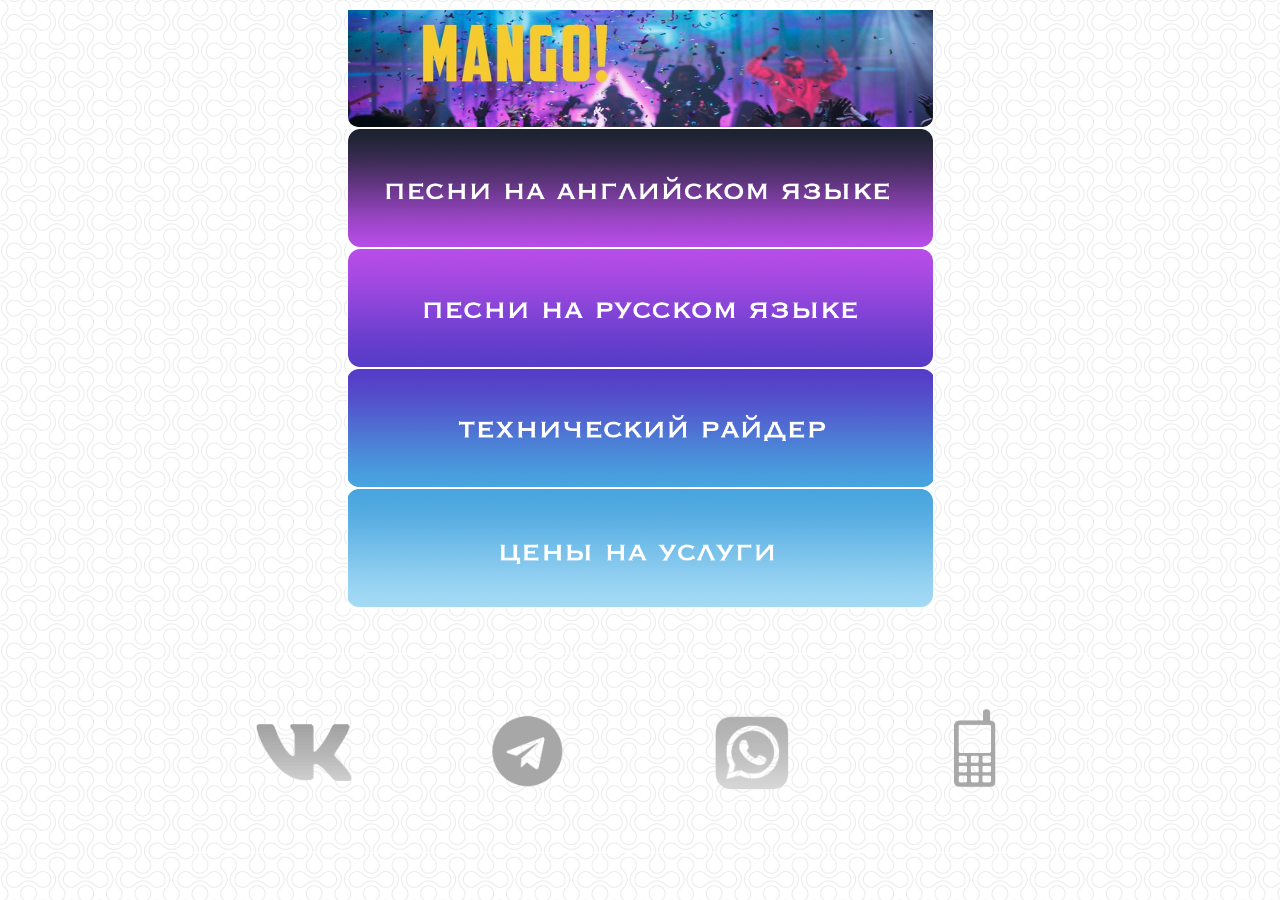
<file: index.htm>
<!DOCTYPE HTML PUBLIC "-//W3C//DTD HTML 4.01 Transitional//EN"
   "http://www.w3.org/TR/html4/loose.dtd">
<html>
<head>
<meta http-equiv="Content-Type" content="text/html; charset=utf-8">
<title>группа MANGO!</title>
<link rel="stylesheet" href="m.css">
<style>
  th {background: transparent}
  body {background-image: url(img/double-bubble-outline.png);}
</style>
</head>
<body>
  <div class="head">
    <img src="img/11.jpg" alt=""></a>
  </div>
  <div
  class="menuitem1" onclick="document.location='eng_songs.htm'"></div>
  <div
  class="menuitem2" onclick="document.location='rus_songs.htm'"></div>
  <div
  class="menuitem3" onclick="document.location='rider.htm'"></div>
  <div
  class="menuitem4" onclick="document.location='price.htm'"></div>

  <table style="border: solid 1px white; margin-top: 5vh">
    <th>
      <a href="https://vk.com/mangocoverband" target="_blank" rel="noopener noreferrer"><img style="height: 14vh; width: 14vh;"
      src="img/vk0.png" alt=""
      onmouseout="this.src='img/vk0.png'"
      onmouseover="this.src='img/vk1.png'"></img></a></th>
    <th>
      <a href="https://telegram.me/tonytooth" target="_blank"><img style="height: 14vh; width: 14vh;"
      src="img/tg0.png" alt=""
      onmouseout="this.src='img/tg0.png'"
      onmouseover="this.src='img/tg1.png'"></img></a></th>
    <th>
      <a href="https://api.whatsapp.com/send?phone=+79221313431" target="_blank"><img style="height: 14vh; width: 14vh;"
      src="img/wa0.png" alt=""
      onmouseout="this.src='img/wa0.png'"
      onmouseover="this.src='img/wa1.png'"></img></a></th>
    <th>
      <a href="tel:+79221313431"><img style="height: 14vh; width: 14vh;"
      src="img/ph10.png" alt=""
      onmouseout="this.src='img/ph10.png'"
      onmouseover="this.src='img/ph11.png'"></img></a></th>
  </table>
  <table style="float: right; height: 10px; width: 10px;
  border: solid 1px black; opacity: 0;">
    <th style="background-image: url(img/cc1.png)"></th>
    <th style="background-image: url(img/cc2.png)"></th>
    <th style="background-image: url(img/cc3.png)"></th>
    <th style="background-image: url(img/cc4.png)"></th>
    <th style="background-image: url(img/vk0.png)"></th>
    <th style="background-image: url(img/tg0.png)"></th>
    <th style="background-image: url(img/wa0.png)"></th>
    <th style="background-image: url(img/ph10.png)"></th>

  </table>
</body>
</html>
</file>
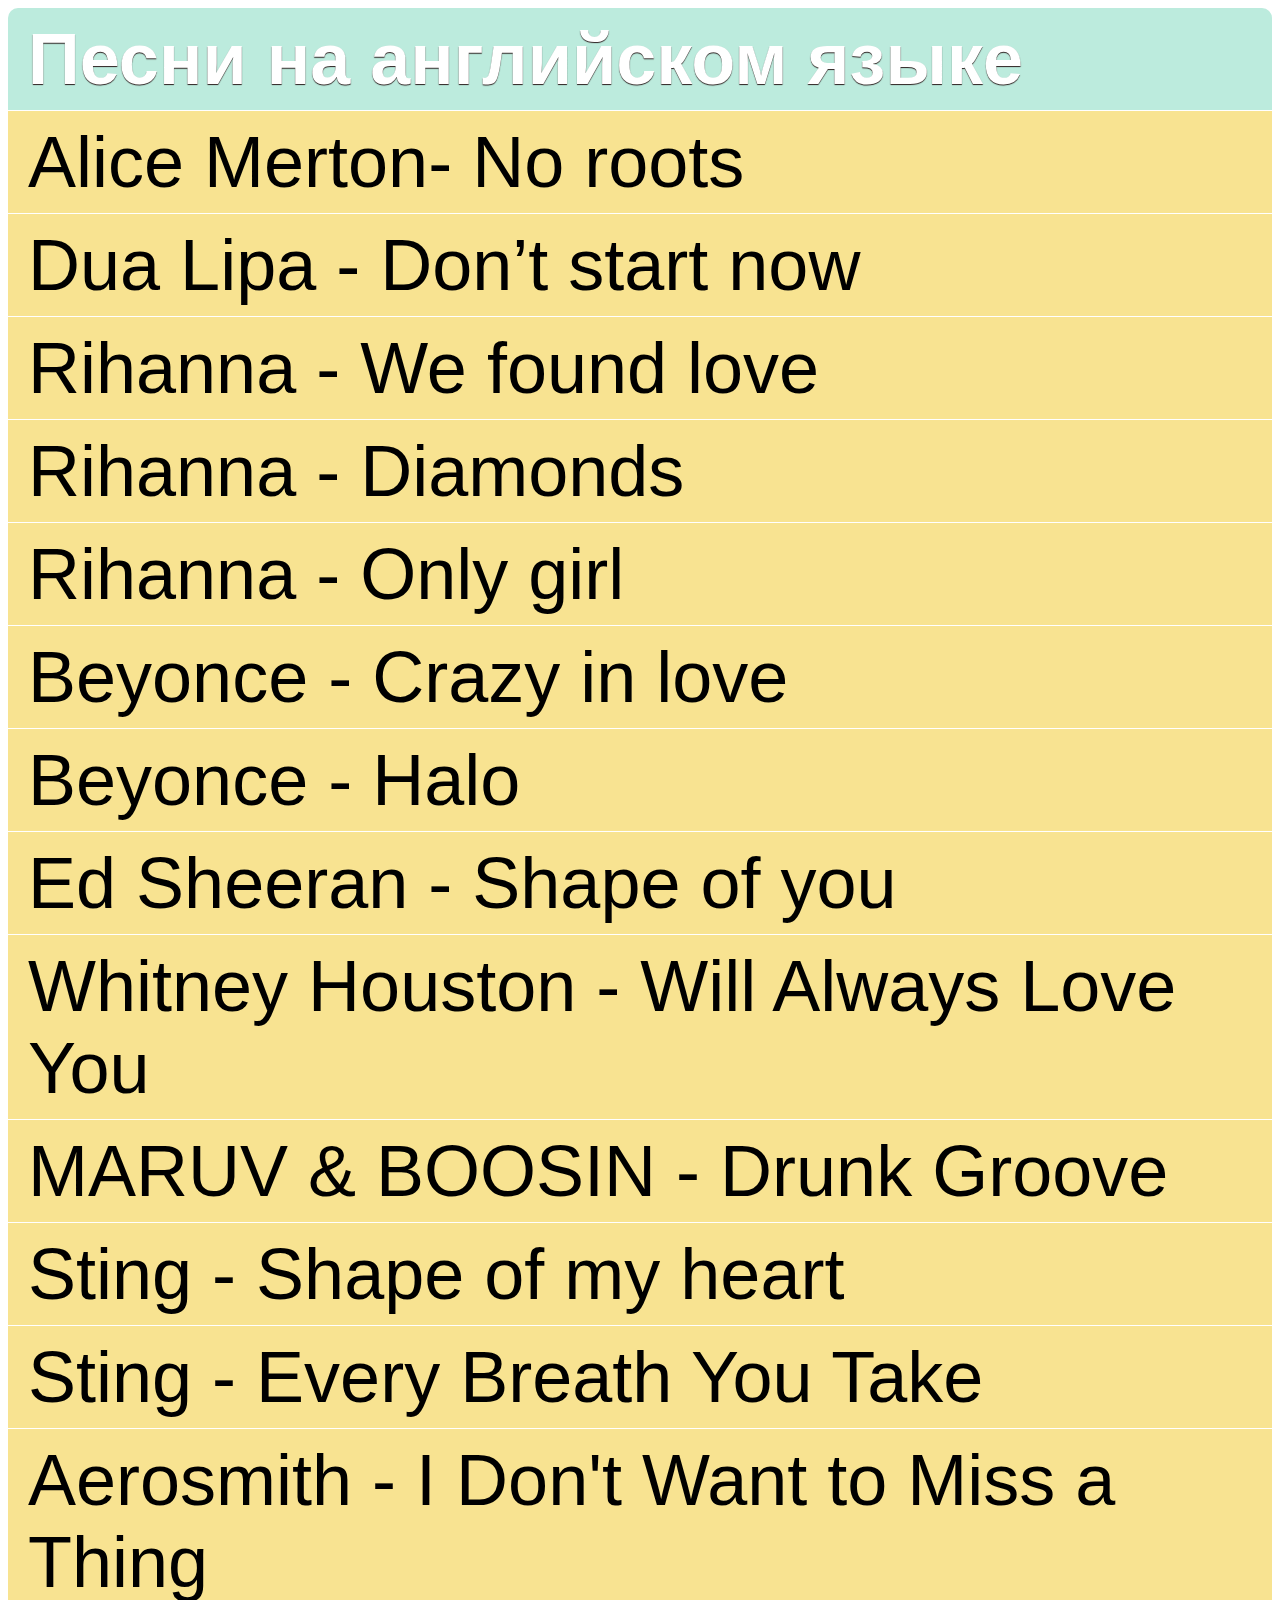
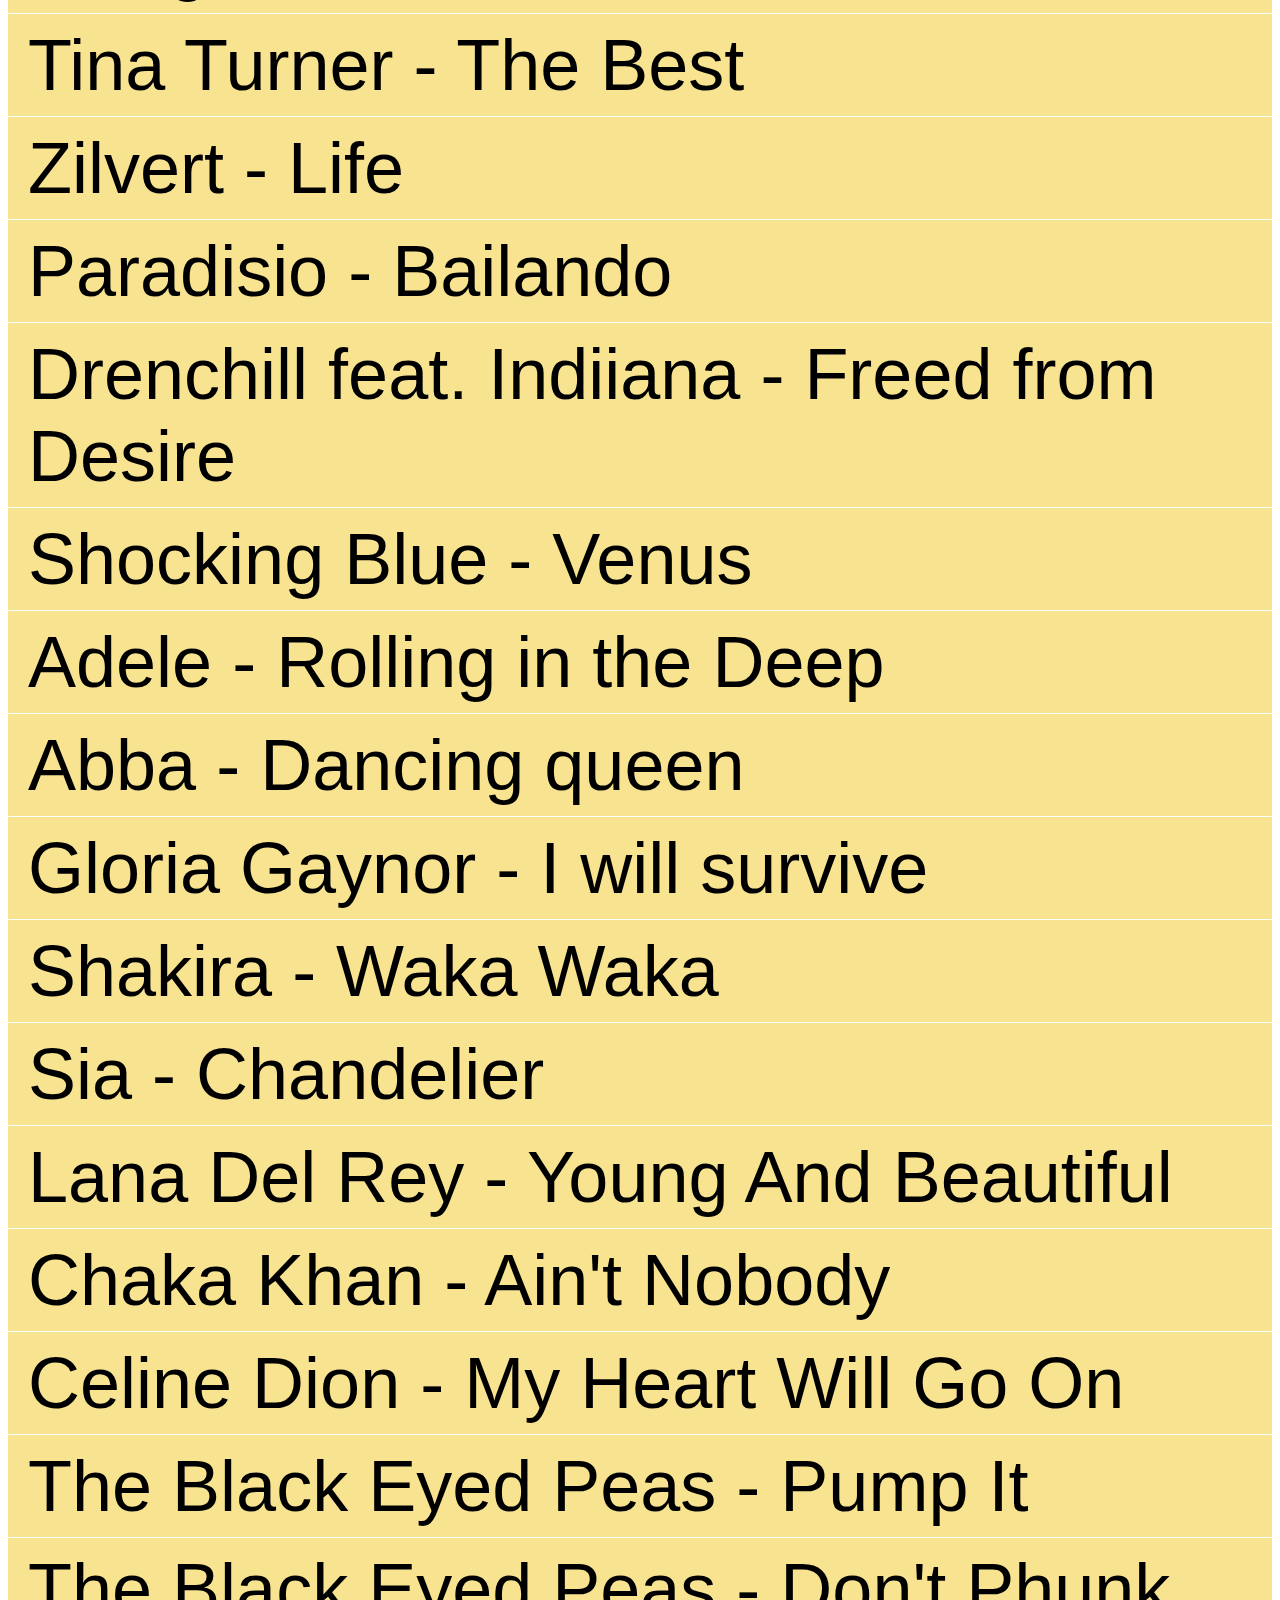
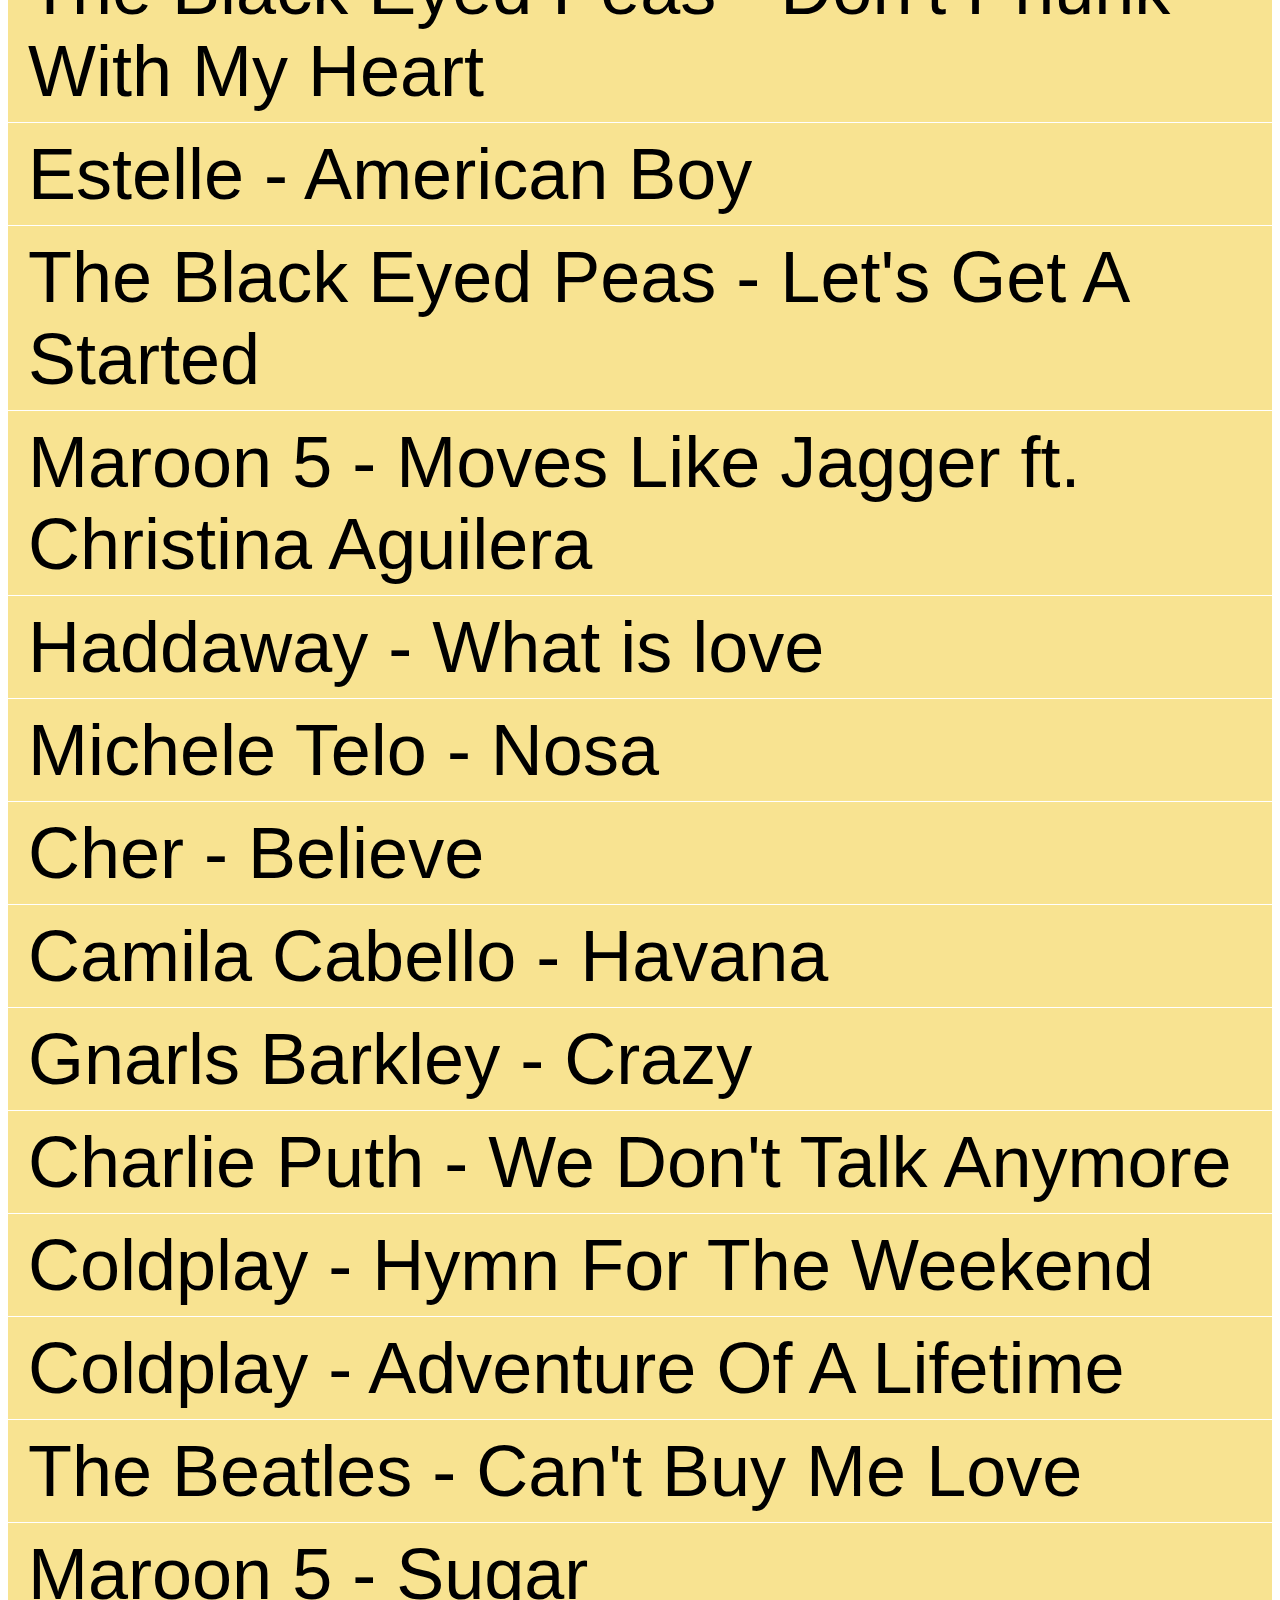
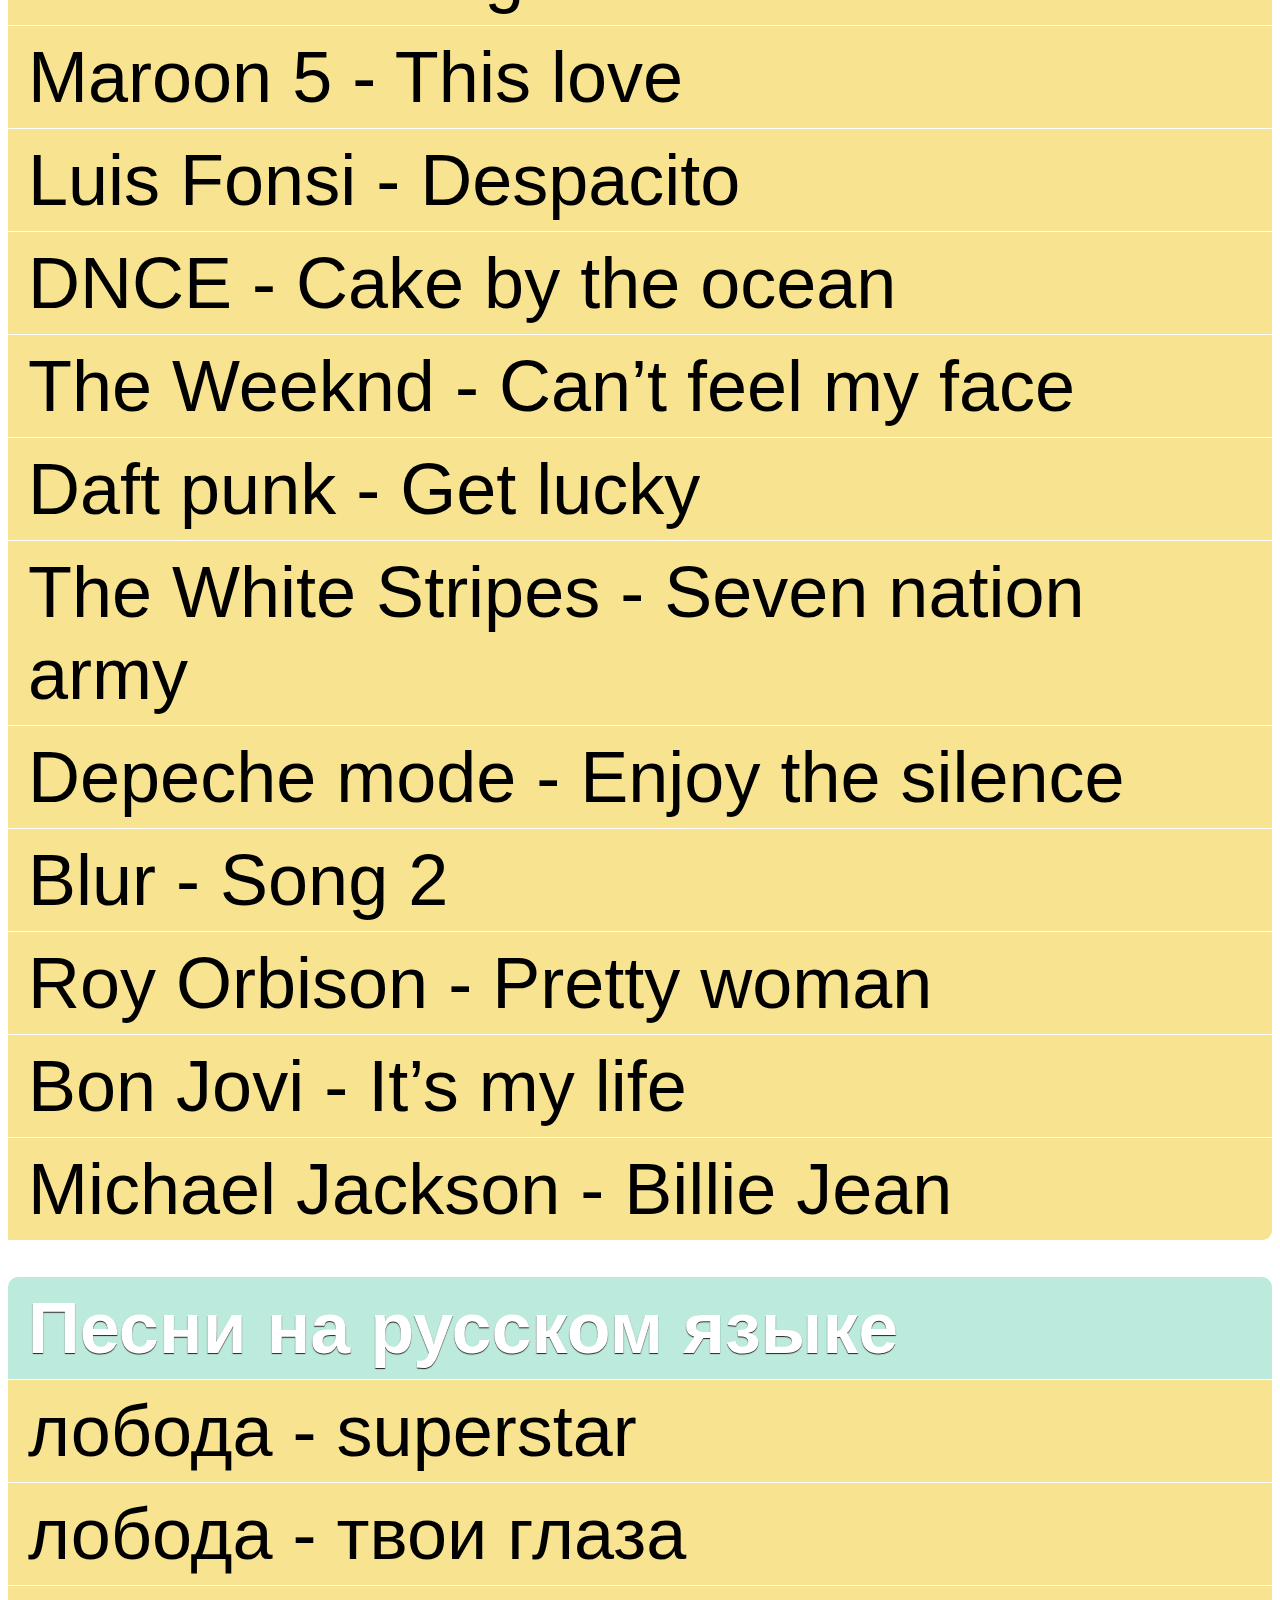
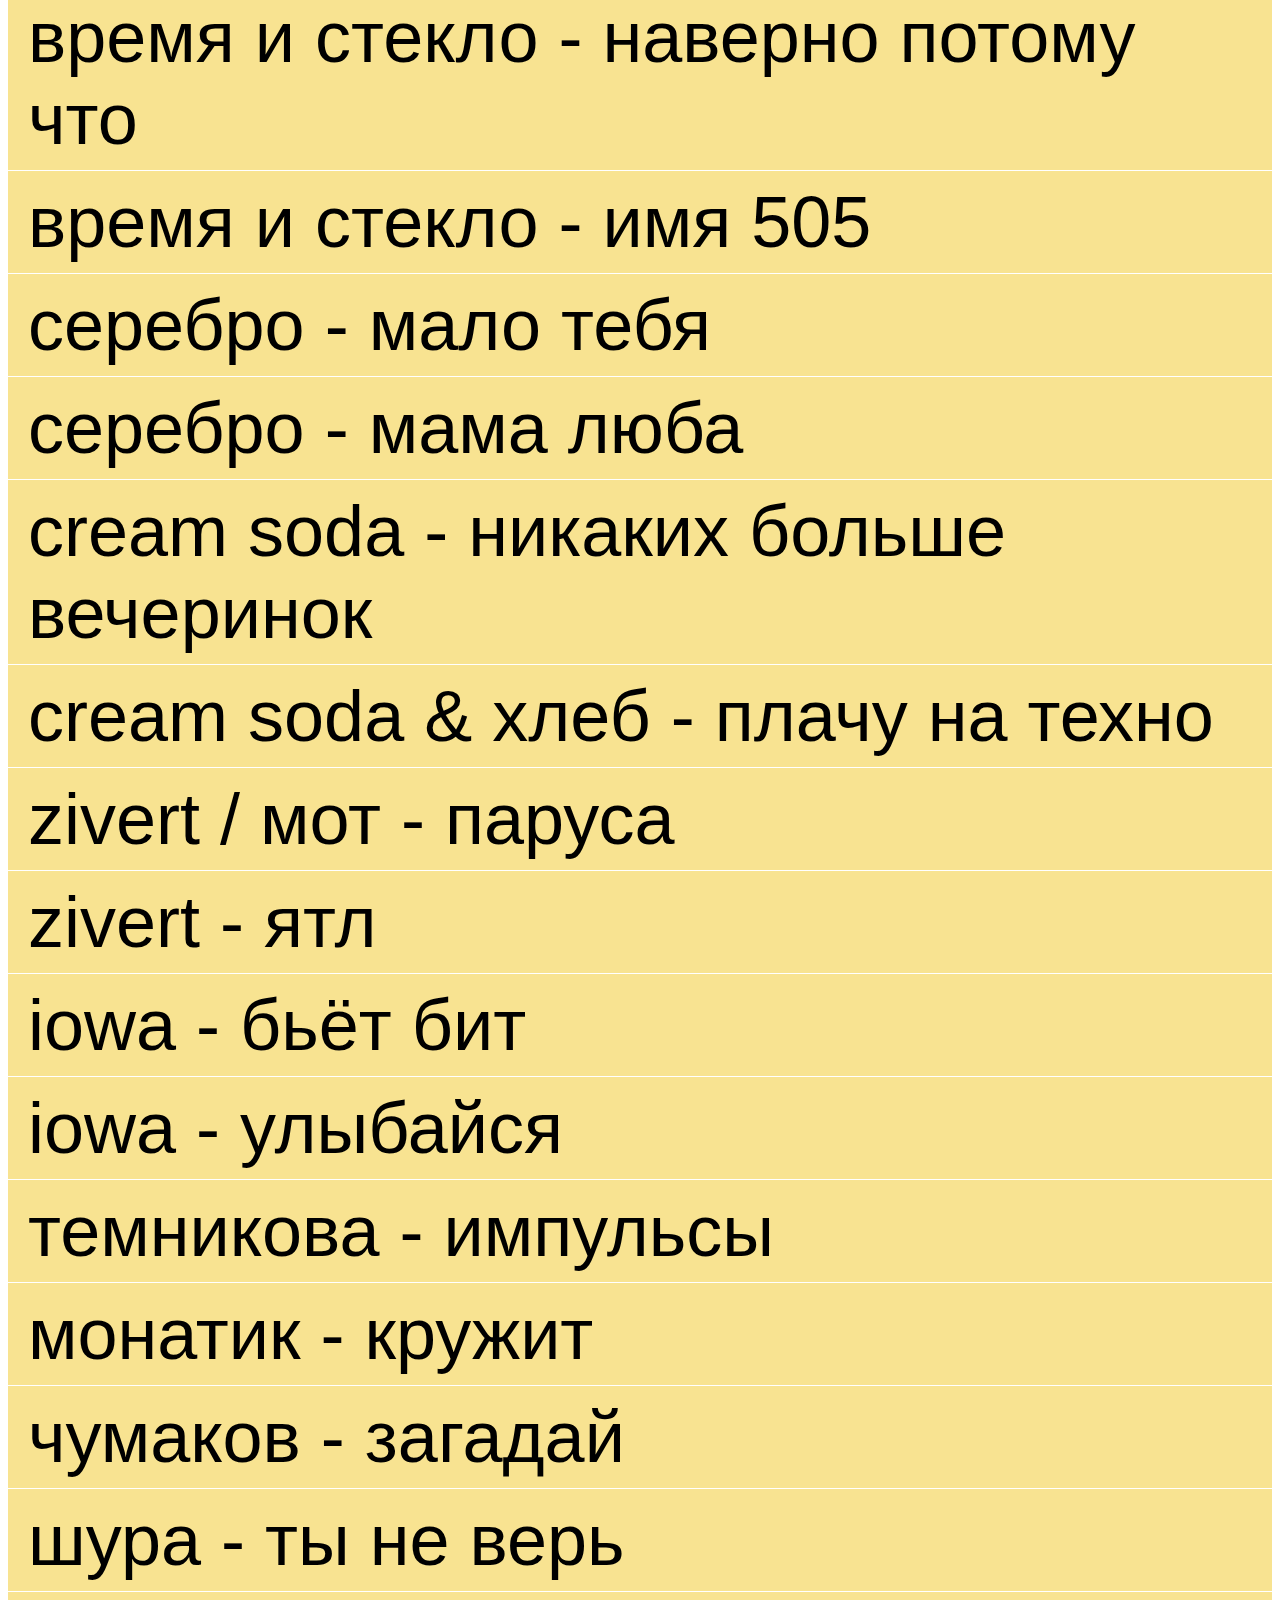
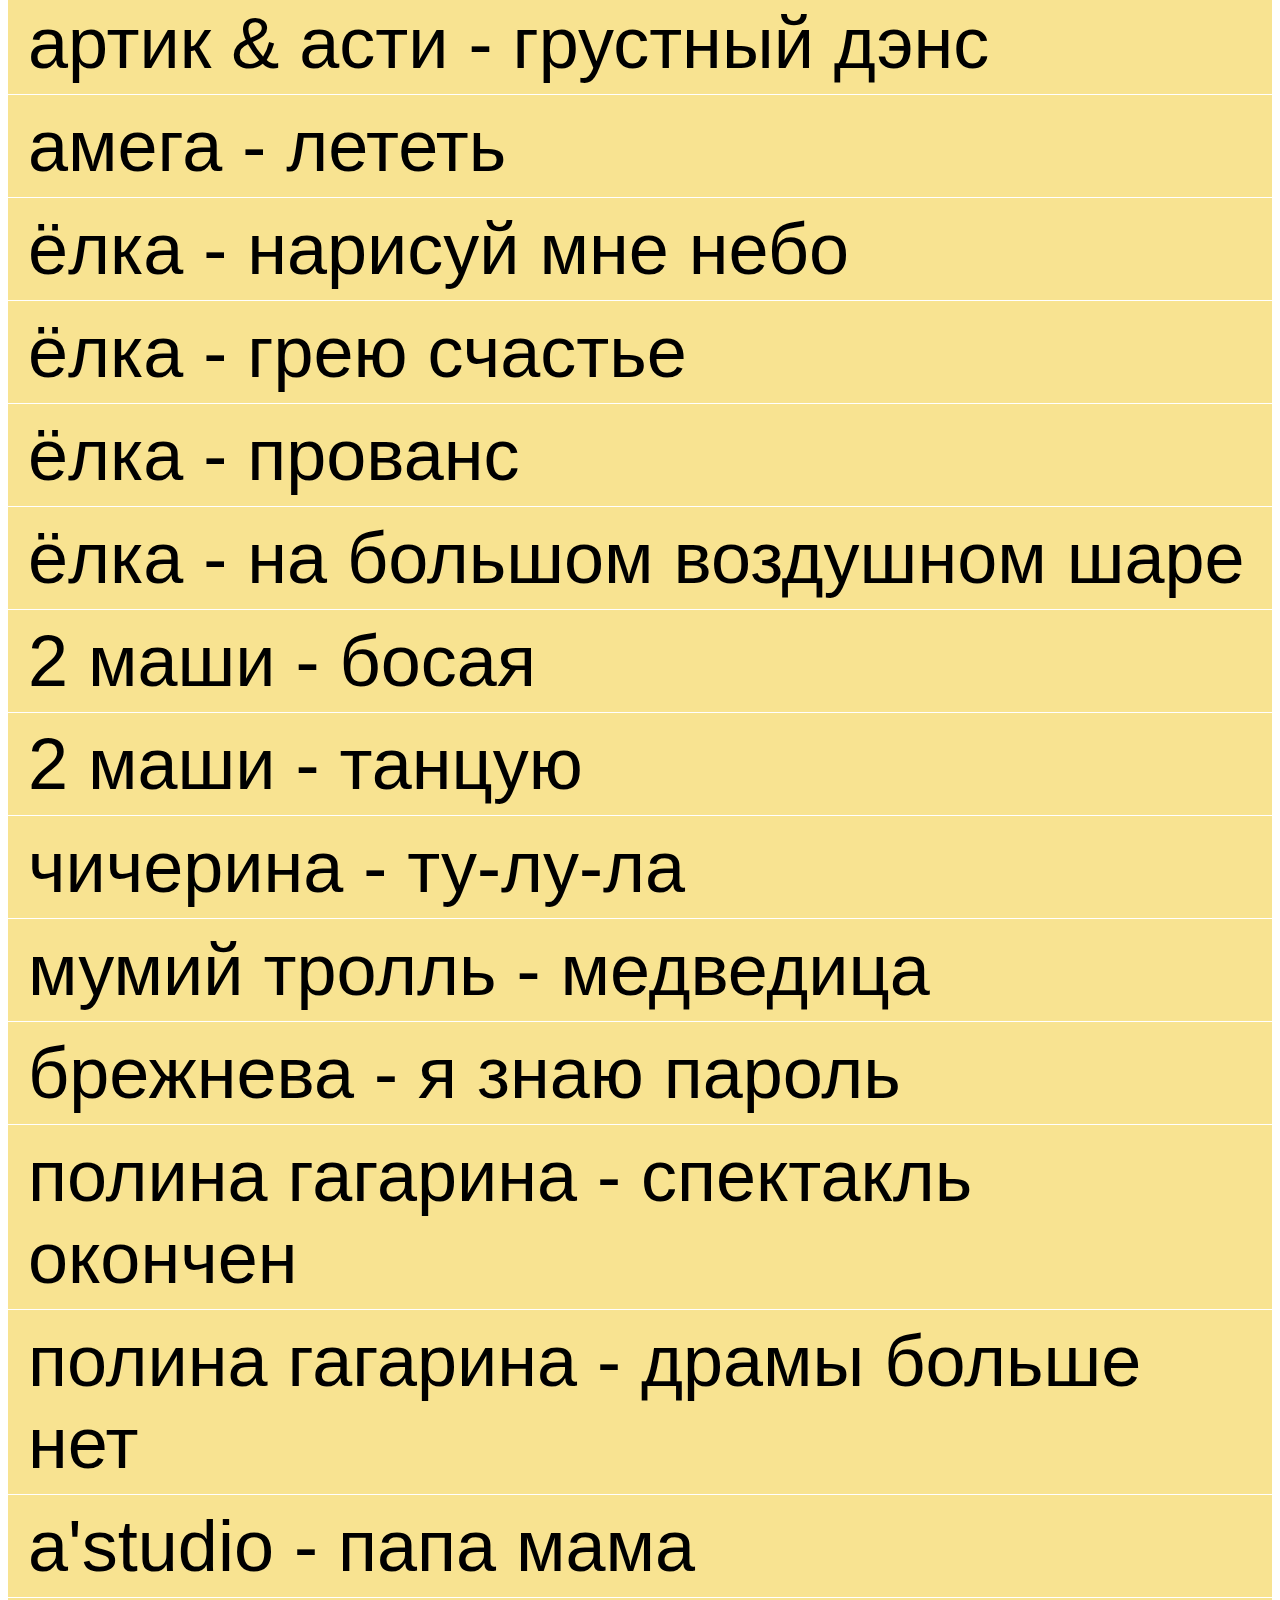
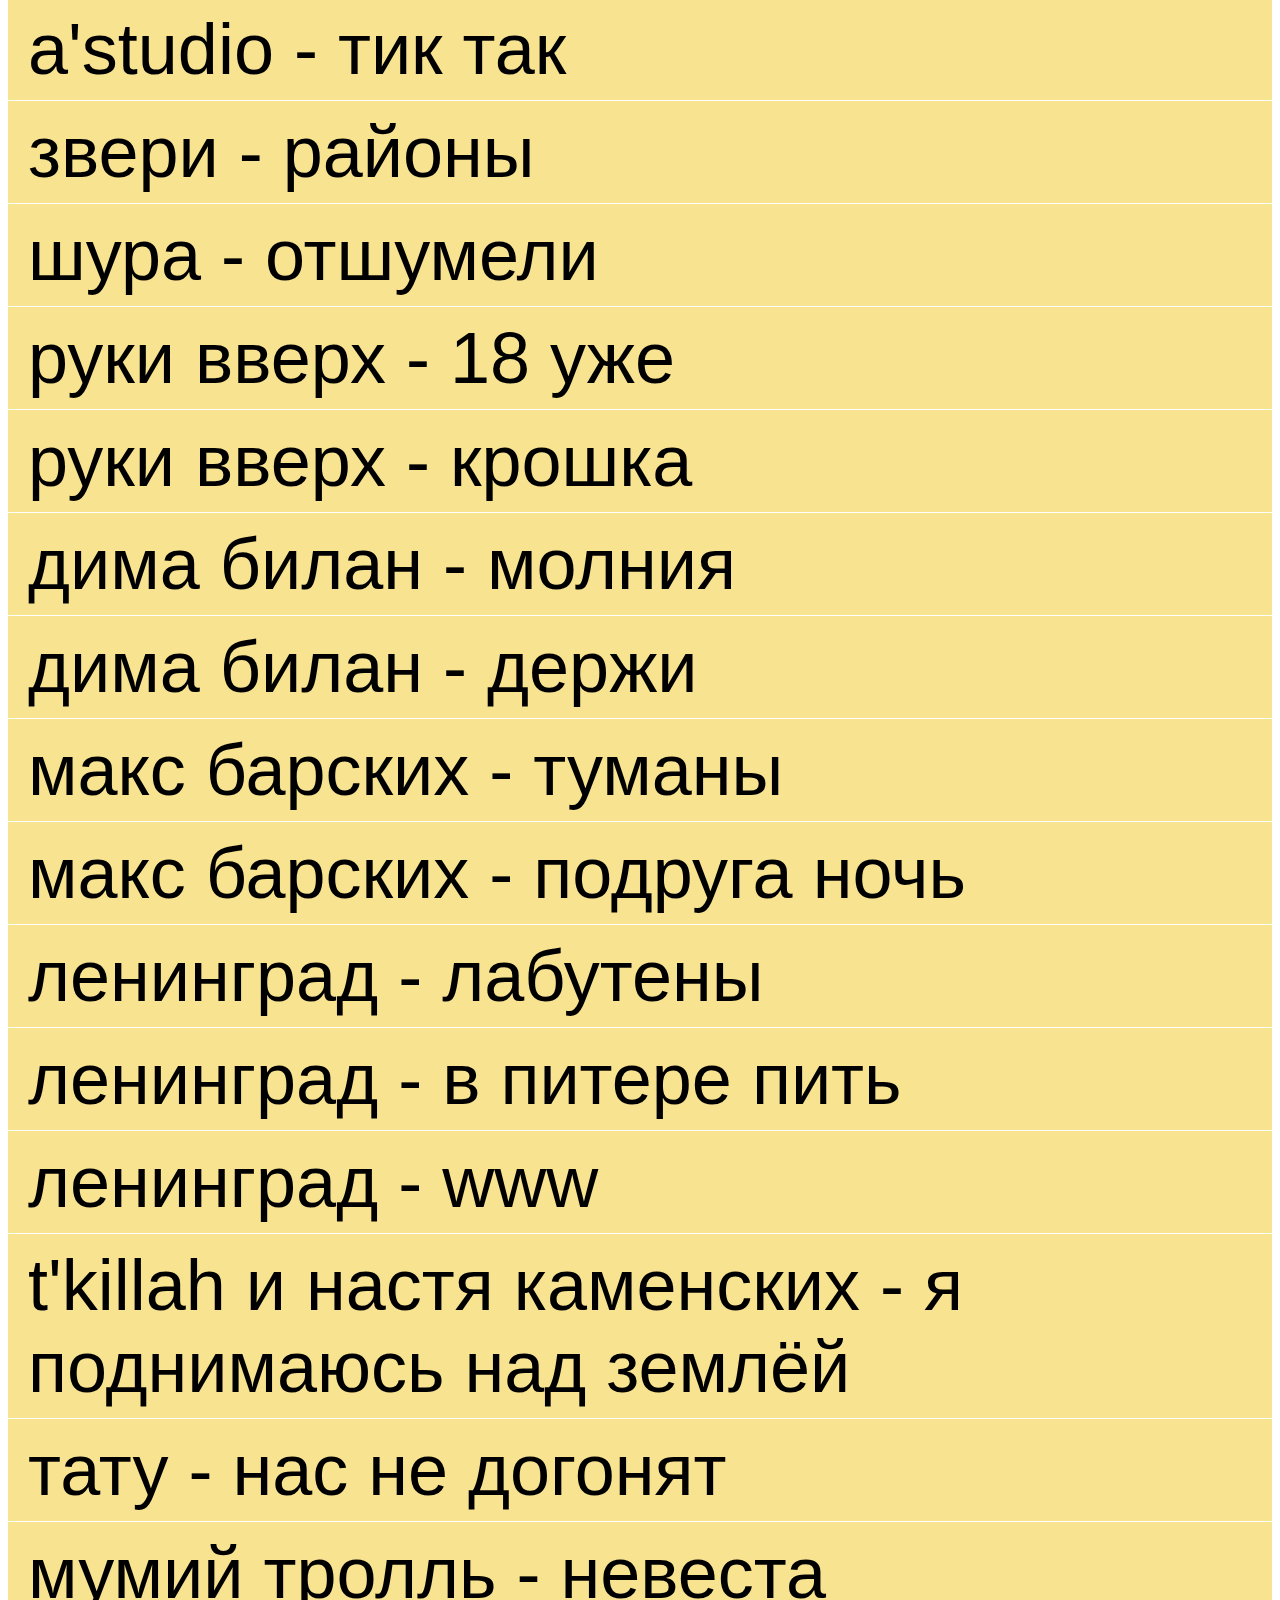
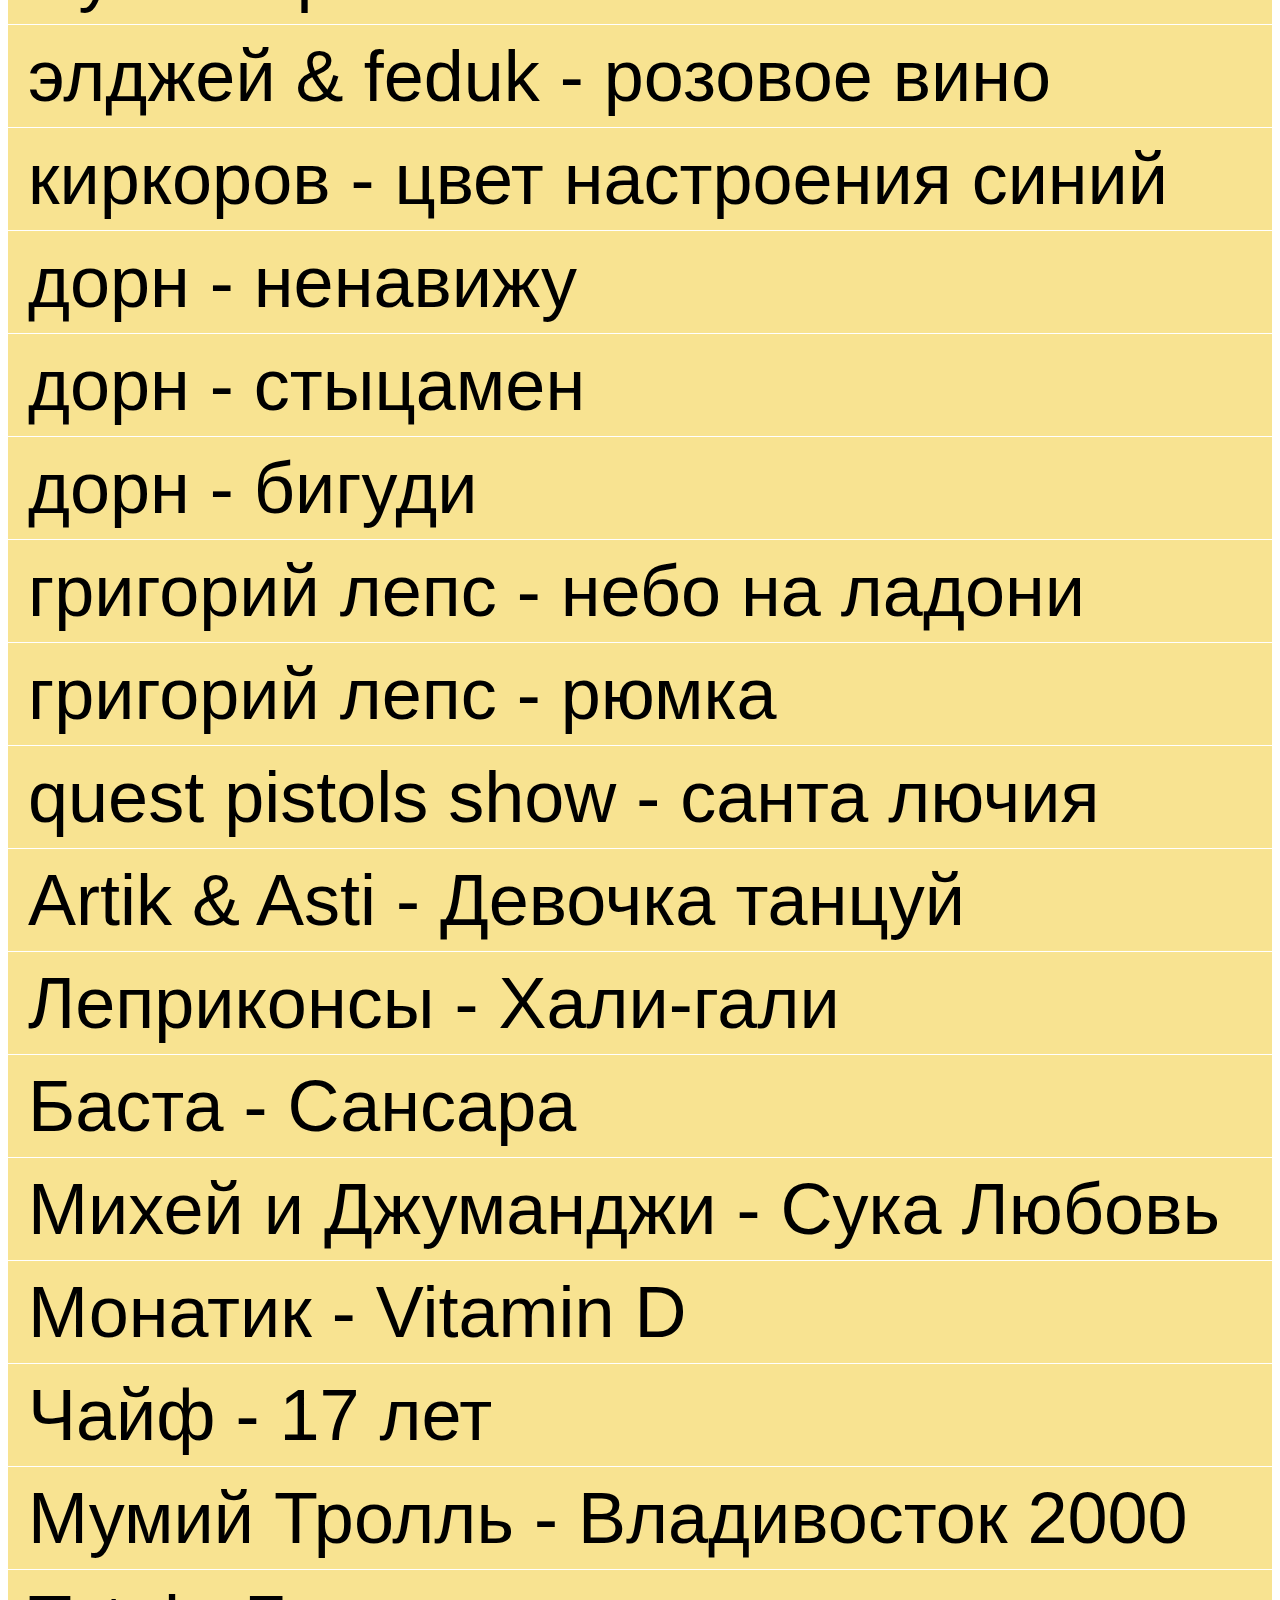
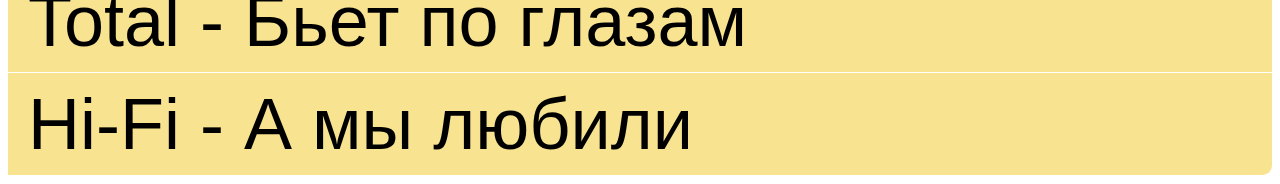
<file: 1.htm>
<!DOCTYPE HTML PUBLIC "-//W3C//DTD HTML 4.01 Transitional//EN"
   "http://www.w3.org/TR/html4/loose.dtd">
<html>
 <head>
  <meta http-equiv="Content-Type" content="text/html; charset=utf-8">
  <title>MANGO репертуар</title>
    <style>
    table {
    font-family: "Lucida Sans Unicode", "Lucida Grande", Sans-Serif;
    font-size: 72px;
    border-radius: 10px;
    border-spacing: 0;
    text-align: center;
    margin:auto;
    width: 100%;
    }
    th {
    background: #BCEBDD;
    color: white;
    text-shadow: 0 1px 1px #2D2020;
    padding: 10px 20px;
    }
    th, td {
    border-style: solid;
    border-width: 0 1px 1px 0;
    border-color: white;
    }
    th:first-child, td:first-child {
    text-align: left;
    }
    th:first-child {
    border-top-left-radius: 10px;
    }
    th:last-child {
    border-top-right-radius: 10px;
    border-right: none;
    }
    td {
    padding: 10px 20px;
    background: #F8E391;
    }
    tr:last-child td:first-child {
    border-radius: 0 0 0 10px;
    }
    tr:last-child td:last-child {
    border-radius: 0 0 10px 0;
    }
    tr td:last-child {
    border-right: none;
    }
  </style>
 </head>

 <body>

   <table>
<tr align="center">
 <th>Песни на английском языке</th>
</tr>

 <tr>
   <td>Alice Merton- No roots
</td>

<tr>
  <td>Dua Lipa - Don’t start now
</tr>
<tr>
  <td>Rihanna - We found love
</tr>
<tr>
  <td>Rihanna - Diamonds
</tr>
<tr>
  <td>Rihanna - Only girl
</tr>
<tr>
  <td>Beyonce - Crazy in love
</tr>
<tr>
  <td>Beyonce - Halo
</tr>
<tr>
  <td>Ed Sheeran - Shape of you
</tr>
<tr>
  <td>Whitney Houston - Will Always Love You
</tr>
<tr>
  <td>MARUV & BOOSIN - Drunk Groove
</tr>
<tr>
  <td>Sting - Shape of my heart
</tr>
<tr>
  <td>Sting - Every Breath You Take
</tr>
<tr>
  <td>Aerosmith - I Don't Want to Miss a Thing
</tr>
<tr>
  <td>Tina Turner - The Best
</tr>
<tr>
  <td>Zilvert - Life
</tr>
<tr>
  <td>Paradisio - Bailando
</tr>
<tr>
  <td>Drenchill feat. Indiiana - Freed from Desire
</tr>
<tr>
  <td>Shocking Blue - Venus
</tr>
<tr>
  <td>Adele - Rolling in the Deep
</tr>
<tr>
  <td>Abba - Dancing queen
</tr>
<tr>
  <td>Gloria Gaynor - I will survive
</tr>
<tr>
  <td>Shakira - Waka Waka
</tr>
<tr>
  <td>Sia - Chandelier
</tr>
<tr>
  <td>Lana Del Rey - Young And Beautiful
</tr>
<tr>
  <td>Chaka Khan - Ain't Nobody
</tr>
<tr>
  <td>Celine Dion - My Heart Will Go On
</tr>
<tr>
  <td>The Black Eyed Peas - Pump It
</tr>
<tr>
  <td>The Black Eyed Peas - Don't Phunk With My Heart
</tr>
<tr>
  <td>Estelle - American Boy
</tr>
<tr>
  <td>The Black Eyed Peas - Let's Get A Started
</tr>
<tr>
  <td>Maroon 5 - Moves Like Jagger ft. Christina Aguilera
</tr>
<tr>
  <td>Haddaway - What is love
</tr>
<tr>
  <td>Michele Telo - Nosa
</tr>
<tr>
  <td>Cher - Believe
</tr>
<tr>
  <td>Camila Cabello - Havana
</tr>
<tr>
  <td>Gnarls Barkley - Crazy
</tr>
<tr>
  <td>Charlie Puth - We Don't Talk Anymore
</tr>
<tr>
  <td>Coldplay - Hymn For The Weekend
</tr>
<tr>
  <td>Coldplay - Adventure Of A Lifetime
</tr>
<tr>
  <td>The Beatles - Can't Buy Me Love
</tr>
<tr>
  <td>Maroon 5 - Sugar
</tr>
<tr>
  <td>Maroon 5 - This love
</tr>
<tr>
  <td>Luis Fonsi - Despacito
</tr>
<tr>
  <td>DNCE - Cake by the ocean
</tr>
<tr>
  <td>The Weeknd - Can’t feel my face
</tr>
<tr>
  <td>Daft punk - Get lucky
</tr>
<tr>
  <td>The White Stripes - Seven nation army
</tr>
<tr>
  <td>Depeche mode - Enjoy the silence
</tr>
<tr>
  <td>Blur - Song 2
</tr>
<tr>
  <td>Roy Orbison - Pretty woman
</tr>
<tr>
  <td>Bon Jovi - It’s my life
</tr>
<tr>
  <td>Michael Jackson - Billie Jean
</tr>
</table>
<br>
<br>
<table>
<tr>
 <th>Песни на русском языке</th>
</tr>

    <tr>
        <td>лобода - superstar</td>
    </tr>
    <tr>
        <td>лобода - твои глаза</td>
    </tr>
    <tr>
        <td>время и стекло - наверно потому что</td>
    </tr>
    <tr>
        <td>время и стекло - имя 505</td>
    </tr>
    <tr>
        <td>серебро - мало тебя</td>
    </tr>
    <tr>
        <td>серебро - мама люба</td>
    </tr>
    <tr>
        <td>cream soda - никаких больше вечеринок</td>
    </tr>
    <tr>
        <td>cream soda &amp; хлеб - плачу на техно</td>
    </tr>
    <tr>
        <td>zivert / мот - паруса</td>
    </tr>
    <tr>
        <td>zivert - ятл</td>
    </tr>
    <tr>
        <td>iowa - бьёт бит</td>
    </tr>
    <tr>
        <td>iowa - улыбайся</td>
    </tr>
    <tr>
        <td>темникова - импульсы</td>
    </tr>
    <tr>
        <td>монатик - кружит</td>
    </tr>
    <tr>
        <td>чумаков - загадай</td>
    </tr>
    <tr>
        <td>шура - ты не верь</td>
    </tr>
    <tr>
        <td>артик &amp; асти - грустный дэнс</td>
    </tr>
    <tr>
        <td>амега - лететь</td>
    </tr>
    <tr>
        <td>ёлка - нарисуй мне небо</td>
    </tr>
    <tr>
        <td>ёлка - грею счастье</td>
    </tr>
    <tr>
        <td>ёлка - прованс</td>
    </tr>
    <tr>
        <td>ёлка - на большом воздушном шаре</td>
    </tr>
    <tr>
        <td>2 маши - босая</td>
    </tr>
    <tr>
        <td>2 маши - танцую</td>
    </tr>
    <tr>
        <td>чичерина - ту-лу-ла</td>
    </tr>
    <tr>
        <td>мумий тролль - медведица</td>
    </tr>
    <tr>
        <td>брежнева - я знаю пароль</td>
    </tr>
    <tr>
        <td>полина гагарина - спектакль окончен</td>
    </tr>
    <tr>
        <td>полина гагарина - драмы больше нет</td>
    </tr>
    <tr>
        <td>a'studio - папа мама</td>
    </tr>
    <tr>
        <td>a'studio - тик так</td>
    </tr>
    <tr>
        <td>звери - районы</td>
    </tr>
    <tr>
        <td>шура - отшумели</td>
    </tr>
    <tr>
        <td>руки вверх - 18 уже</td>
    </tr>
    <tr>
        <td>руки вверх - крошка</td>
    </tr>
    <tr>
        <td>дима билан - молния</td>
    </tr>
    <tr>
        <td>дима билан - держи</td>
    </tr>
    <tr>
        <td>макс барских - туманы</td>
    </tr>
    <tr>
        <td>макс барских - подруга ночь</td>
    </tr>
    <tr>
        <td>ленинград - лабутены</td>
    </tr>
    <tr>
        <td>ленинград - в питере пить</td>
    </tr>
    <tr>
        <td>ленинград - www</td>
    </tr>
    <tr>
        <td>t'killah и настя каменских - я поднимаюсь над землёй</td>
    </tr>
    <tr>
        <td>тату - нас не догонят</td>
    </tr>
    <tr>
        <td>мумий тролль - невеста</td>
    </tr>
    <tr>
        <td>элджей &amp; feduk - розовое вино</td>
    </tr>
    <tr>
        <td>киркоров - цвет настроения синий</td>
    </tr>
    <tr>
        <td>дорн - ненавижу</td>
    </tr>
    <tr>
        <td>дорн - стыцамен</td>
    </tr>
    <tr>
        <td>дорн - бигуди</td>
    </tr>
    <tr>
        <td>григорий лепс - небо на ладони</td>
    </tr>
    <tr>
        <td>григорий лепс - рюмка</td>
    </tr>
    <tr>
        <td>quest pistols show - санта лючия</td>
    </tr>
<tr>
    <td>Artik & Asti - Девочка танцуй
</tr>
<tr>
    <td>Леприконсы - Хали-гали
</tr>
<tr>
  <td>Баста - Сансара
</tr>
<tr>
  <td>Михей и Джуманджи - Сука Любовь
</tr>
<tr>
  <td>Монатик - Vitamin D
</tr>
<tr>
  <td>Чайф - 17 лет
</tr>
<tr>
  <td>Мумий Тролль - Владивосток 2000
</tr>
<tr>
  <td>Total - Бьет по глазам
</tr>
<tr>
  <td>Hi-Fi - А мы любили
</tr>
</table>
 </body>
</html>
</file>
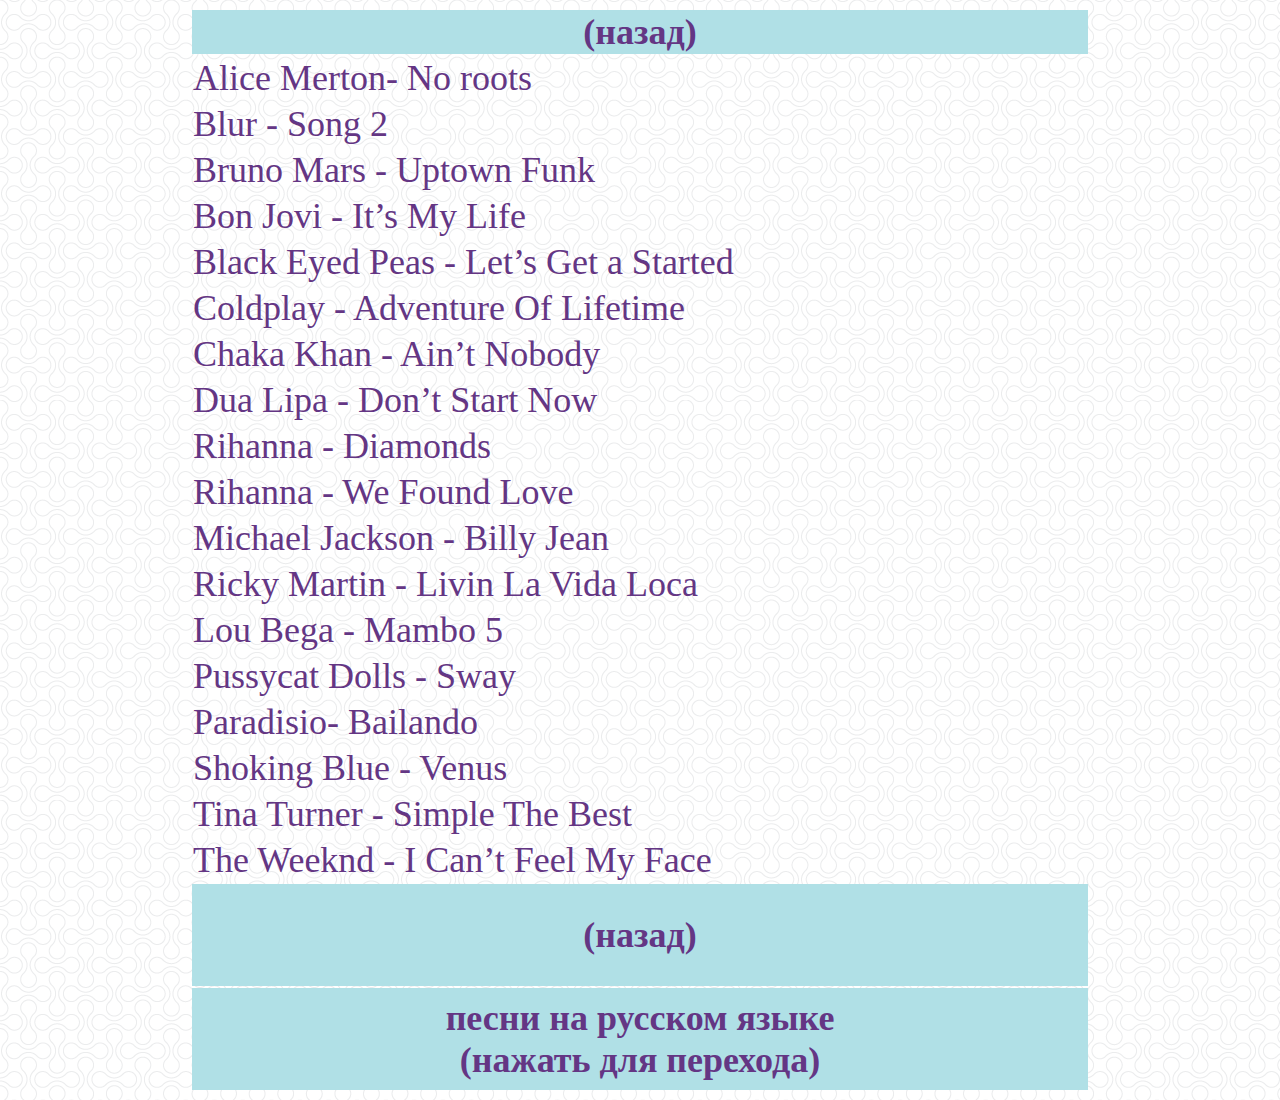
<file: eng_songs.htm>
<!DOCTYPE HTML PUBLIC "-//W3C//DTD HTML 4.01 Transitional//EN"
   "http://www.w3.org/TR/html4/loose.dtd">
<html>
<head>
<link rel="stylesheet" href="m.css">
<meta http-equiv="Content-Type" content="text/html; charset=utf-8">
<title>Английские песни</title>
</head>
<body style="background-image: url(img/double-bubble-outline.png);">
<table>
  <tr>
    <th onclick="document.location='index.htm'">(назад) </th>
  </tr>

<tr><td>
  Alice Merton- No roots
</tr>





<tr><td>
  Blur - Song 2
</tr>

<tr><td>
  Bruno Mars - Uptown Funk
</tr>

<tr><td>
  Bon Jovi - It’s My Life
</tr>

<tr><td>
  Black Eyed Peas - Let’s Get a Started
</tr>

<tr><td>
  Coldplay - Adventure Of Lifetime 
</tr>

<tr><td>
  Chaka Khan - Ain’t Nobody
</tr>

<tr><td>
  Dua Lipa - Don’t Start Now
</tr>

<tr><td>
  Rihanna - Diamonds
</tr>

<tr><td>
  Rihanna - We Found Love 
</tr>

<tr><td>
  Michael Jackson - Billy Jean 
</tr>

<tr><td>
  Ricky Martin - Livin La Vida Loca
</tr>

<tr><td>
  Lou Bega - Mambo 5
</tr>

<tr><td>
  Pussycat Dolls - Sway
</tr>

<tr><td>
  Paradisio- Bailando
</tr>

<tr><td>
  Shoking Blue - Venus
</tr>

<tr><td>
  Tina Turner - Simple The Best
</tr>

<tr><td>
  The Weeknd - I Can’t Feel My Face 
</tr>
   
<tr>
  <th style="height: 100px;"  onclick="document.location='index.htm'">(назад) </th>
</tr>
<tr>
  <th style="height: 100px;"  onclick="document.location='rus_songs.htm'">песни на русском языке <br> (нажать для перехода) </th>
</tr>

</table>
</body>
</html>
</file>
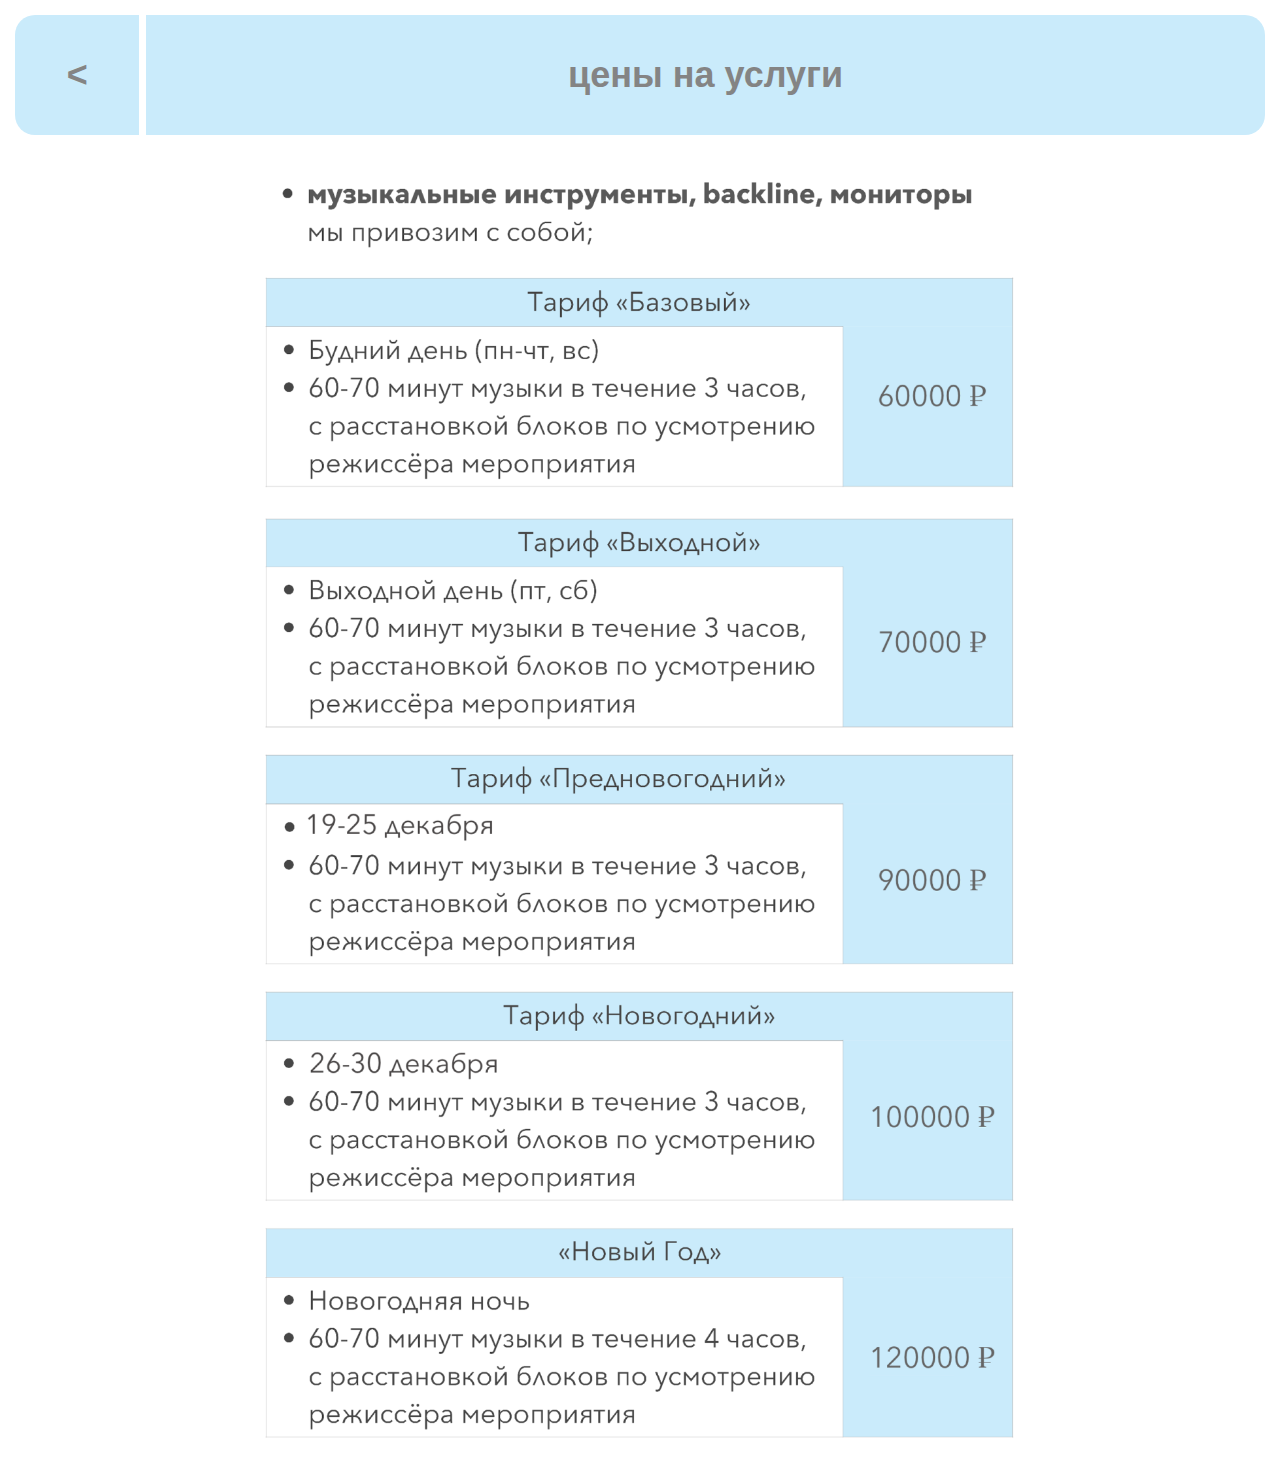
<file: price.htm>
<!DOCTYPE HTML PUBLIC "-//W3C//DTD HTML 4.01 Transitional//EN"
   "http://www.w3.org/TR/html4/loose.dtd">
<html>
 <head>
  <meta http-equiv="Content-Type" content="text/html; charset=utf-8">
  <title>MANGO прайс-лист</title>
    <style>
    table {
    font-family: "Lucida Sans Unicode", "Lucida Grande", Sans-Serif;
    font-size: 36px;
    border-spacing: 7px;
    text-align: center;
    margin:auto;
    width: 100%;
    }
    th {
    background: #caebfb; /* #BCEBDD #a7daf3 */
    color: #848484;
    padding: 10px 20px;
    }
    th, td {
    border-color: white;
    }

    img {
    display: block;
    max-width: 85vh;
    border-style: solid 1px black;
    margin: 0 auto;
    width: 90%
    }
    
  </style>
 </head>

 <body>

   <table>
     <tr>
      <th style="height: 100px; width: 10%; border-radius: 20px 0 0 20px; cursor: pointer" onclick="document.location='index.htm'"><</th>
      <th style="border-radius: 0 20px 20px 0">цены на услуги</th>
     </tr>
   </table>

       <img src="img/price.png" alt="">

 </body>
</html>
</file>
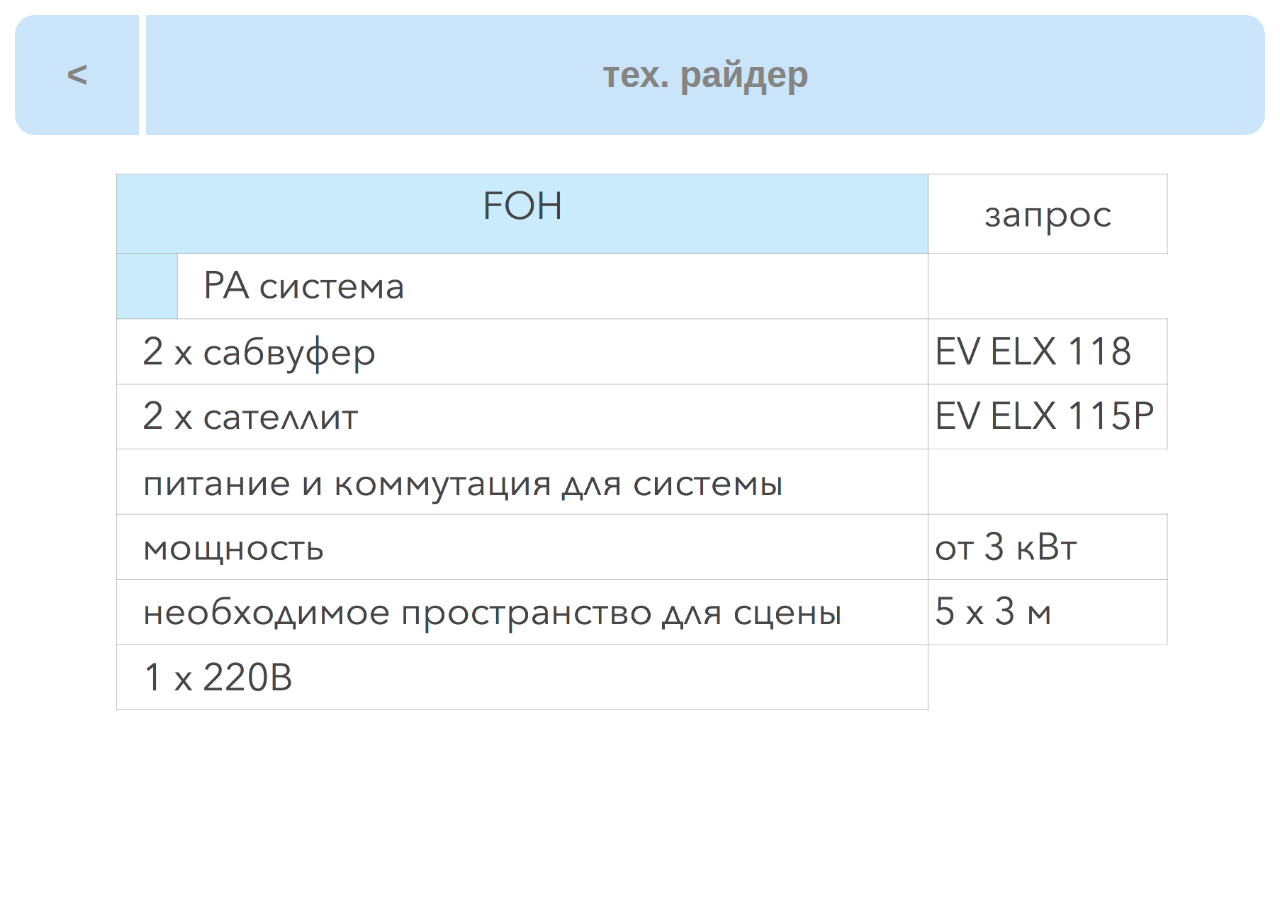
<file: rider.htm>
<!DOCTYPE HTML PUBLIC "-//W3C//DTD HTML 4.01 Transitional//EN"
   "http://www.w3.org/TR/html4/loose.dtd">
<html>
 <head>
  <meta http-equiv="Content-Type" content="text/html; charset=utf-8">
  <title>MANGO репертуар</title>
    <style>
    table {
    font-family: "Lucida Sans Unicode", "Lucida Grande", Sans-Serif;
    font-size: 36px;
    border-spacing: 7px;
    text-align: center;
    margin:auto;
    width: 100%;
    }
    th {
    background: #cae5f9; /* #BCEBDD #a7daf3 */
    color: #848484;
    padding: 10px 20px;
    }
    th, td {
    border-color: white;
    }

    img {
      margin: auto;
      display: block;
      width: 90vw;
      max-width: 120vh;
      height: 55vw;
      max-height: 65vh
    }

  </style>
 </head>

 <body>

   <table>
     <tr>
      <th style="height: 100px; width: 10%; border-radius: 20px 0 0 20px; cursor: pointer" onclick="document.location='index.htm'"><</th>
      <th style="border-radius: 0 20px 20px 0">тех. райдер</th>
     </tr>
   </table>

       <img src="img/rider.png" alt="">

 </body>
</html>
</file>
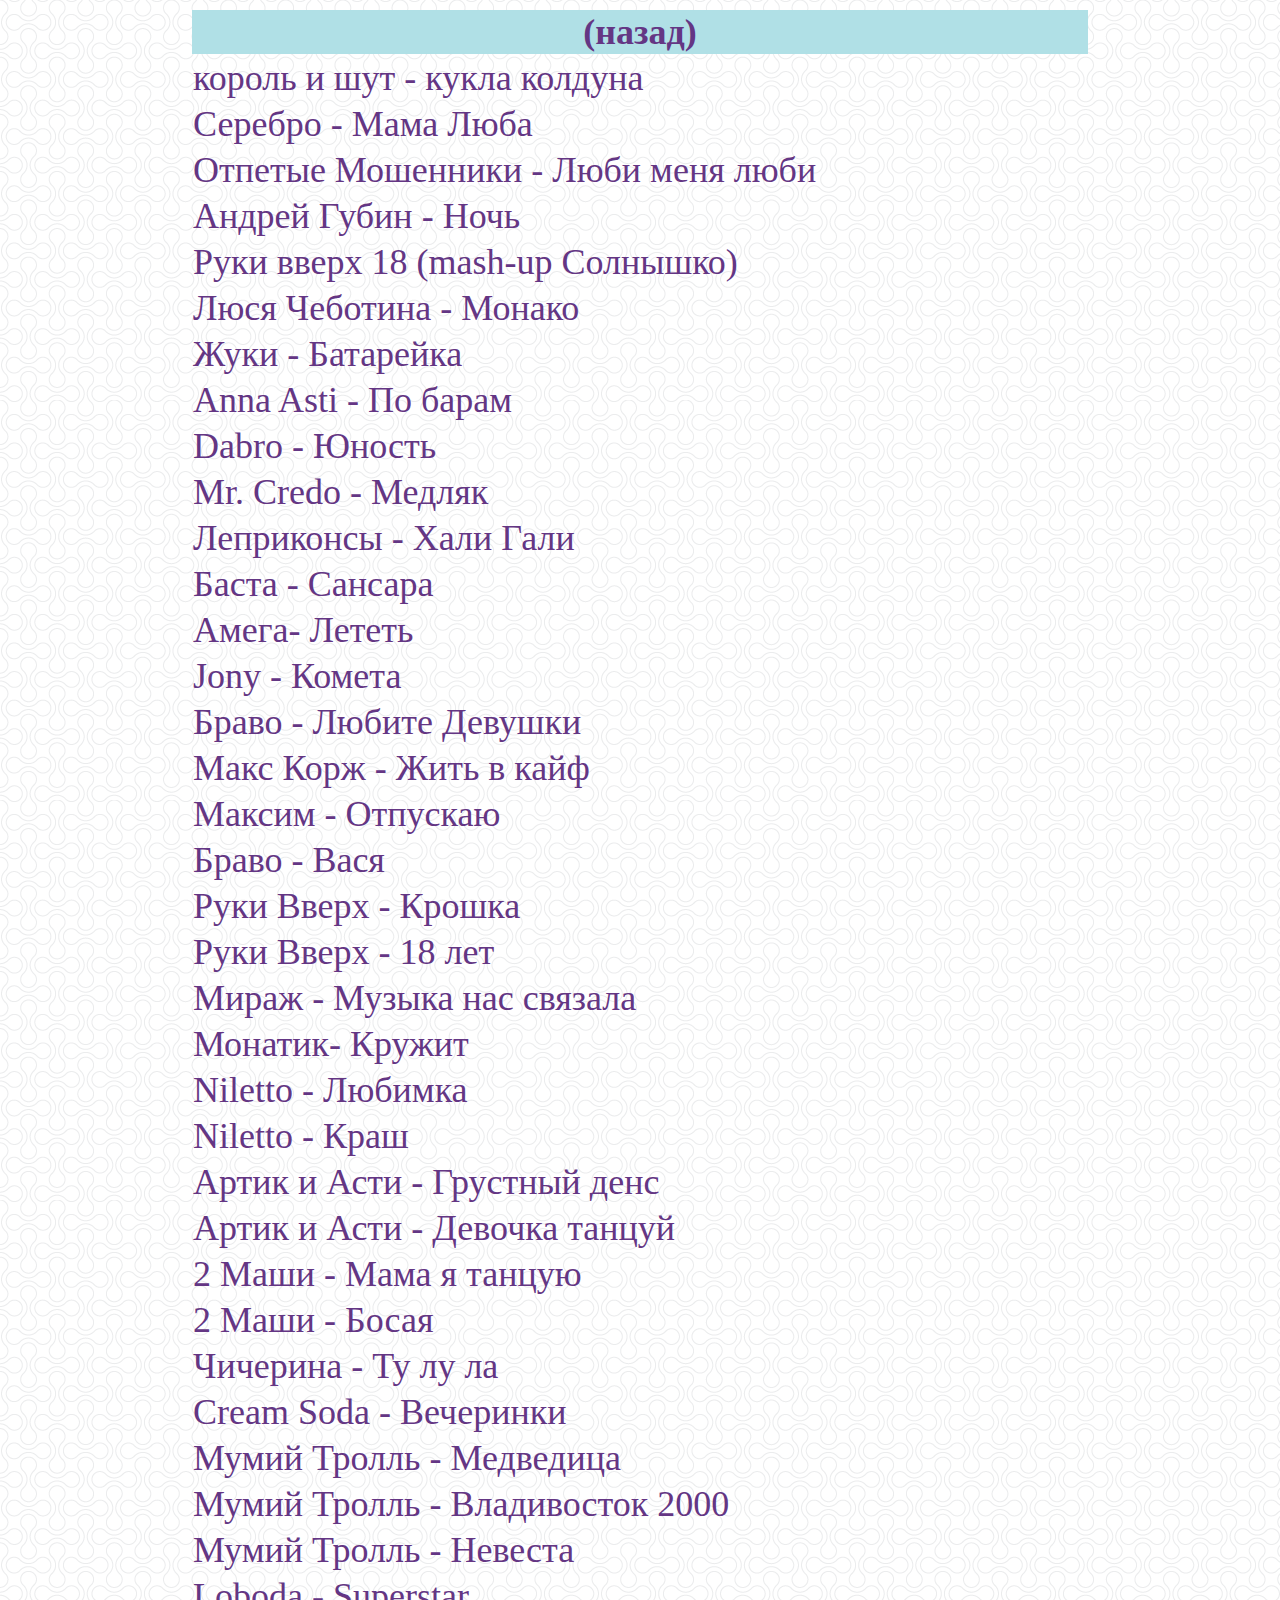
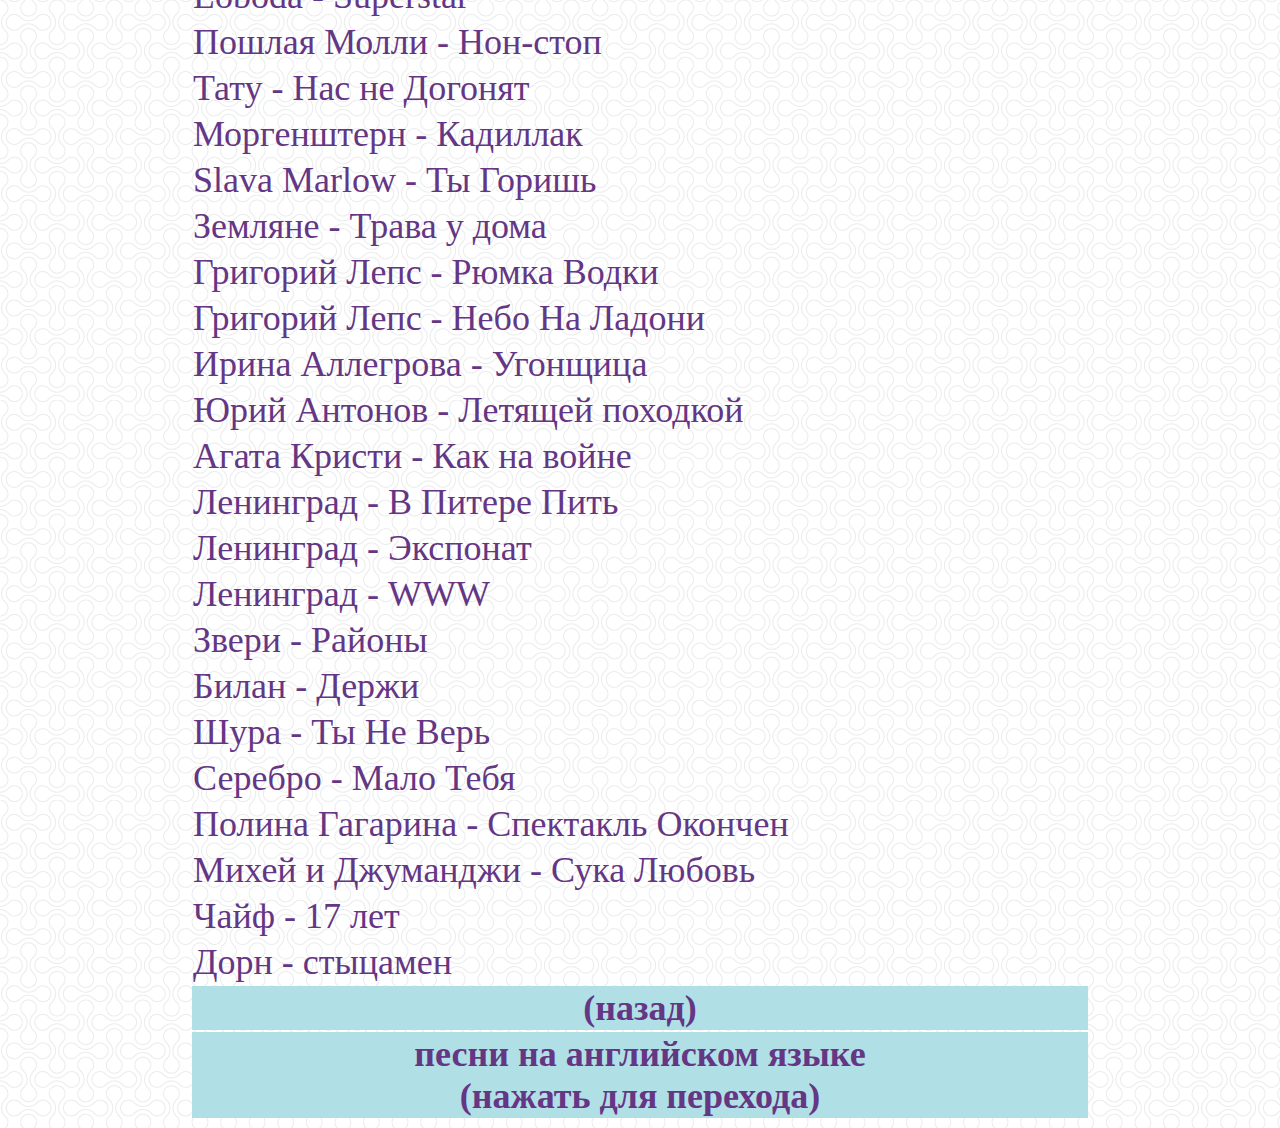
<file: rus_songs.htm>
<!DOCTYPE HTML PUBLIC "-//W3C//DTD HTML 4.01 Transitional//EN"
   "http://www.w3.org/TR/html4/loose.dtd">
<html>
<head>
<link rel="stylesheet" href="m.css">
<meta http-equiv="Content-Type" content="text/html; charset=utf-8">
<title>Русские песни</title>
</head>
<body style="background-image: url(img/double-bubble-outline.png);">

<table>

     <tr>
       <th onclick="document.location='index.htm'">(назад) </th>
     </tr>

   <tr><td>
   король и шут - кукла колдуна
   </tr>

   <tr><td>
   Серебро - Мама Люба
   </tr>

   <tr><td>
   Отпетые Мошенники - Люби меня люби
   </tr>

   <tr><td>
   Андрей Губин - Ночь
   </tr>
   
   <tr><td>
   Руки вверх 18 (mash-up Солнышко)
   </tr>
   
   <tr><td>
   Люся Чеботина - Монако
   </tr>
   
<tr><td>
  Жуки - Батарейка
</tr>   
<tr><td>
   Anna Asti - По барам
</tr>   
<tr><td>
   Dabro - Юность
</tr>   
<tr><td>
   Mr. Credo - Медляк
</tr>      
<tr><td>
  Леприконсы - Хали Гали 
</tr>
<tr><td>
  Баста - Сансара 
</tr>
<tr><td>
  Амега- Лететь 
</tr>

<tr><td>
  Jony - Комета
</tr>
<tr><td>
  Браво - Любите Девушки
</tr>
<tr><td>
  Макс Корж - Жить в кайф
</tr>
<tr><td>
  Максим - Отпускаю
</tr>
<tr><td>
  Браво - Вася 
</tr>
<tr><td>
  Руки Вверх - Крошка
</tr>
<tr><td>
  Руки Вверх - 18 лет
</tr>
<tr><td>
  Мираж - Музыка нас связала 
</tr>
<tr><td>
  Монатик- Кружит 
</tr>
<tr><td>
  Niletto - Любимка 
</tr>
<tr><td>
  Niletto - Краш 
</tr>
<tr><td>
  Артик и Асти - Грустный денс 
</tr>
<tr><td>
  Артик и Асти - Девочка танцуй 
</tr>
<tr><td>
  2 Маши - Мама я танцую 
</tr>
<tr><td>
  2 Маши - Босая  
</tr>
<tr><td>
  Чичерина - Ту лу ла 
</tr>
<tr><td>
  Cream Soda - Вечеринки
</tr>
<tr><td>
  Мумий Тролль - Медведица 
</tr>
<tr><td>
  Мумий Тролль - Владивосток 2000
</tr>
<tr><td>
  Мумий Тролль - Невеста
</tr>
<tr><td>
  Loboda - Superstar
</tr>
<tr><td>
  Пошлая Молли - Нон-стоп
</tr>
<tr><td>
  Тату - Нас не Догонят 
</tr>
<tr><td>
  Моргенштерн - Кадиллак
</tr>
<tr><td>
  Slava Marlow - Ты Горишь
</tr>

<tr><td>
  Земляне - Трава у дома
</tr>
<tr><td>
  Григорий Лепс - Рюмка Водки 
</tr>
<tr><td>
  Григорий Лепс - Небо На Ладони
</tr>
<tr><td>
  Ирина Аллегрова - Угонщица
</tr>
<tr><td>
  Юрий Антонов - Летящей походкой 
</tr>
<tr><td>
  Агата Кристи - Как на войне
</tr>
<tr><td>
  Ленинград - В Питере Пить 
</tr>
<tr><td>
  Ленинград - Экспонат 
</tr>
<tr><td>
  Ленинград - WWW
</tr>
<tr><td>
  Звери - Районы 
</tr>
<tr><td>
  Билан - Держи 
</tr>
<tr><td>
  Шура - Ты Не Верь 
</tr>
<tr><td>
  Серебро - Мало Тебя   
</tr>
<tr><td>
  Полина Гагарина - Спектакль Окончен 
</tr>
<tr><td>
  Михей и Джуманджи - Сука Любовь
</tr>
<tr><td>
  Чайф - 17 лет
</tr>
<tr><td>
  Дорн - стыцамен
</tr>

   <tr>
     <th onclick="document.location='index.htm'">(назад) </th>
  </tr>
  <tr>
    <th onclick="document.location='eng_songs.htm'">песни на английском языке <br> (нажать для перехода) </th>
  </tr>
</table>
</body>
</html>
</file>
<file: m.css>
table
{
/*  border: 1px solid black; */
  padding-: 0px 0px 0px 0px;
  width: 90vw;
  height: 200px;
  max-width: 100vh;
  margin: 0 auto;
  font-size: 4vh;
  font-family: "Avenir Next";
  color: #643684;
  overflow: auto;
}
td, th
{
/*  border: 1px solid black; */
}
th
{
  background: #b0e0e6;
}
div
{
  border: 1px solid white;
  max-width: 65vh;
  height: 13vh;
  margin: auto;
  padding-top: 1px;
  min-height: 60px;
  min-width: 200px;
  background-size: 100% 100%;
  display: block;
}
.menuitem0
{
  background-image: url(img/cc20.png);
}
.menuitem0:hover
{
  background-image: url(img/cc0.png);
}
.menuitem1
{
  background-image: url(img/cc21.png);
}
.menuitem1:hover
{
  background-image: url(img/cc1.png);
}
.menuitem2
{
  background-image: url(img/cc22.png);
}
.menuitem2:hover
{
  background-image: url(img/cc2.png);
}
.menuitem3
{
  background-image: url(img/cc23.png);
}
.menuitem3:hover
{
  background-image: url(img/cc3.png);
}
.menuitem4
{
  background-image: url(img/cc24.png);
}
.menuitem4:hover
{
  background-image: url(img/cc4.png);
}
img
{
  display: block;
  margin-left: auto;
  margin-right: auto;
  height: 100%;
  min-height: 60px;
  border-radius: 0px 0px 10px 10px;
  width: 100%;
}
</file>
